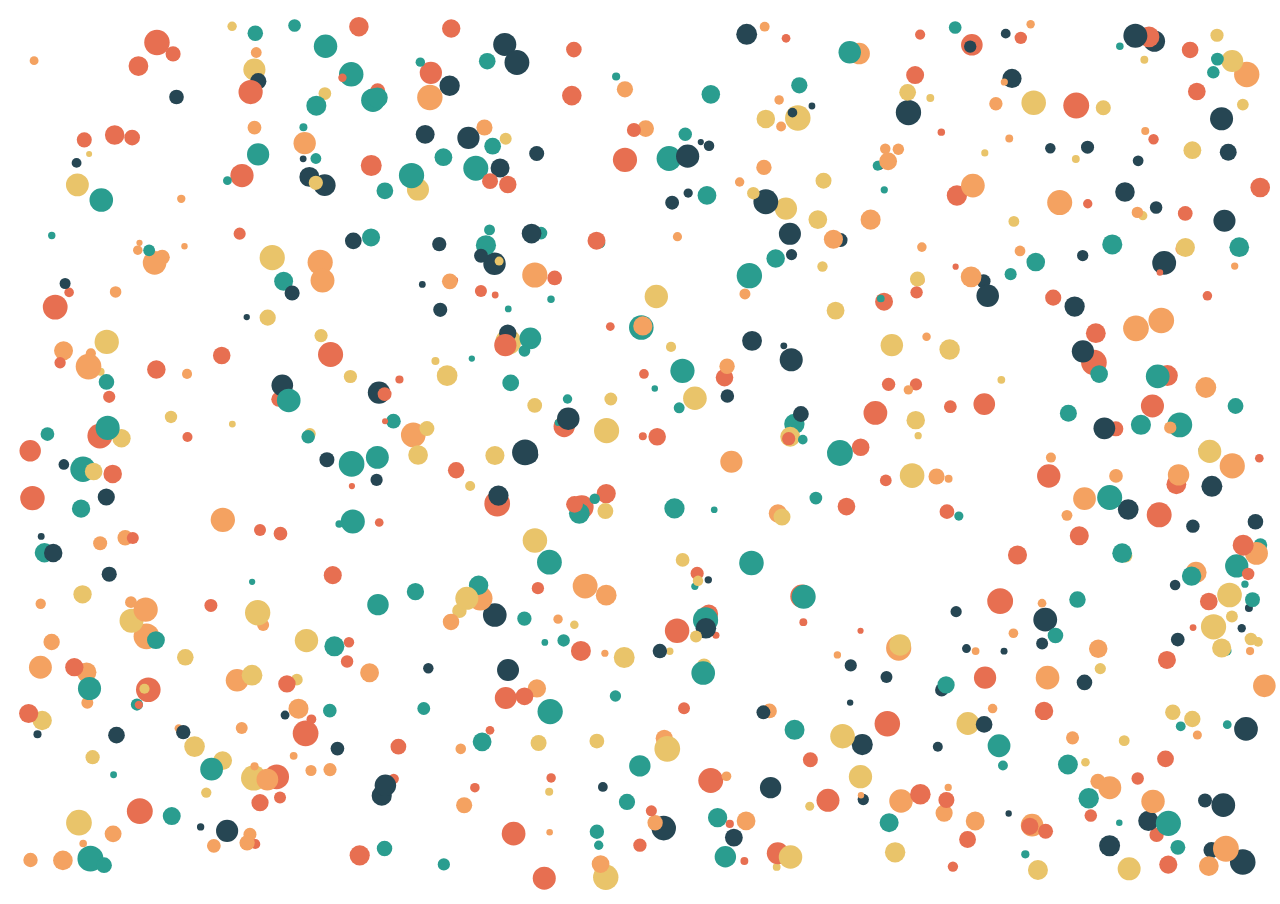
<file: Circles on Canvas/index.html>
<!DOCTYPE html>
<html>
    <head>
        <meta charset="utf-8" />
        <meta name="viewport" content="width=device-width" />
        <title>Canvas</title>
        <link rel="stylesheet" href="style.css" />
    </head>
    <body>
        <canvas> </canvas>
        <script src="app.js"></script>
    </body>
</html>
</file>
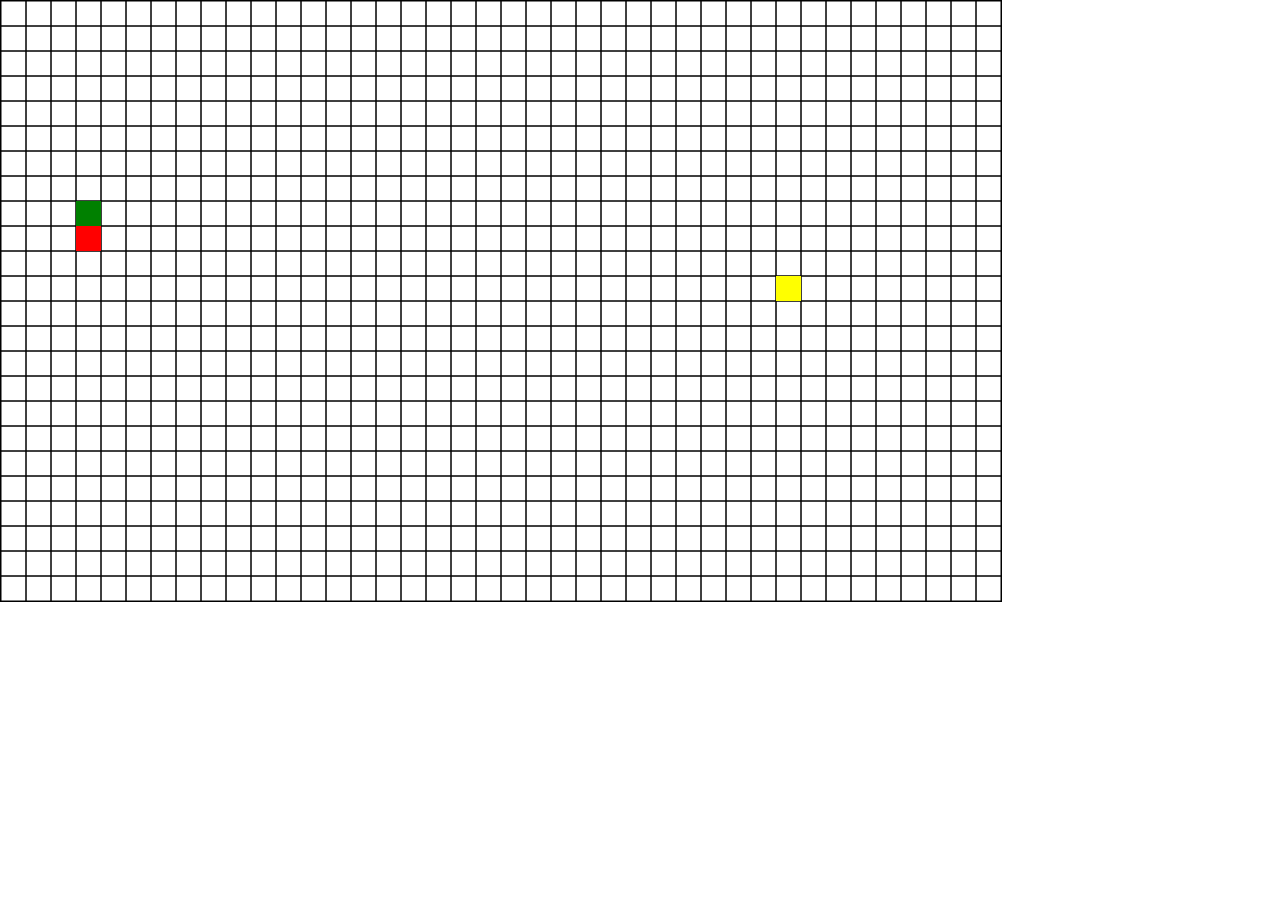
<file: Snake on Canvas/index.html>
<!DOCTYPE html>
<html>
    <head>
        <meta charset="utf-8" />
        <meta name="viewport" content="width=device-width" />
        <title>Snake</title>
        <link rel="stylesheet" href="style.css" />
    </head>
    <body>
        <canvas> </canvas>
        <script src="app.js"></script>
    </body>
</html>
</file>
<file: Circles on Canvas/style.css>
* {
    margin: 0;
    padding: 0;
    box-sizing: border-box;
}

::-webkit-scrollbar {
    display: none;
}

canvas {
    display: inline;
    outline: 0;
    margin: 0;
    border: none;
    overflow-x: hidden;
    overflow-y: hidden;
}
</file>
<file: Snake on Canvas/style.css>
* {
    margin: 0;
    padding: 0;
    box-sizing: border-box;
}

::-webkit-scrollbar {
    display: none;
}

canvas {
    border: 1px solid #000;
}
</file>
